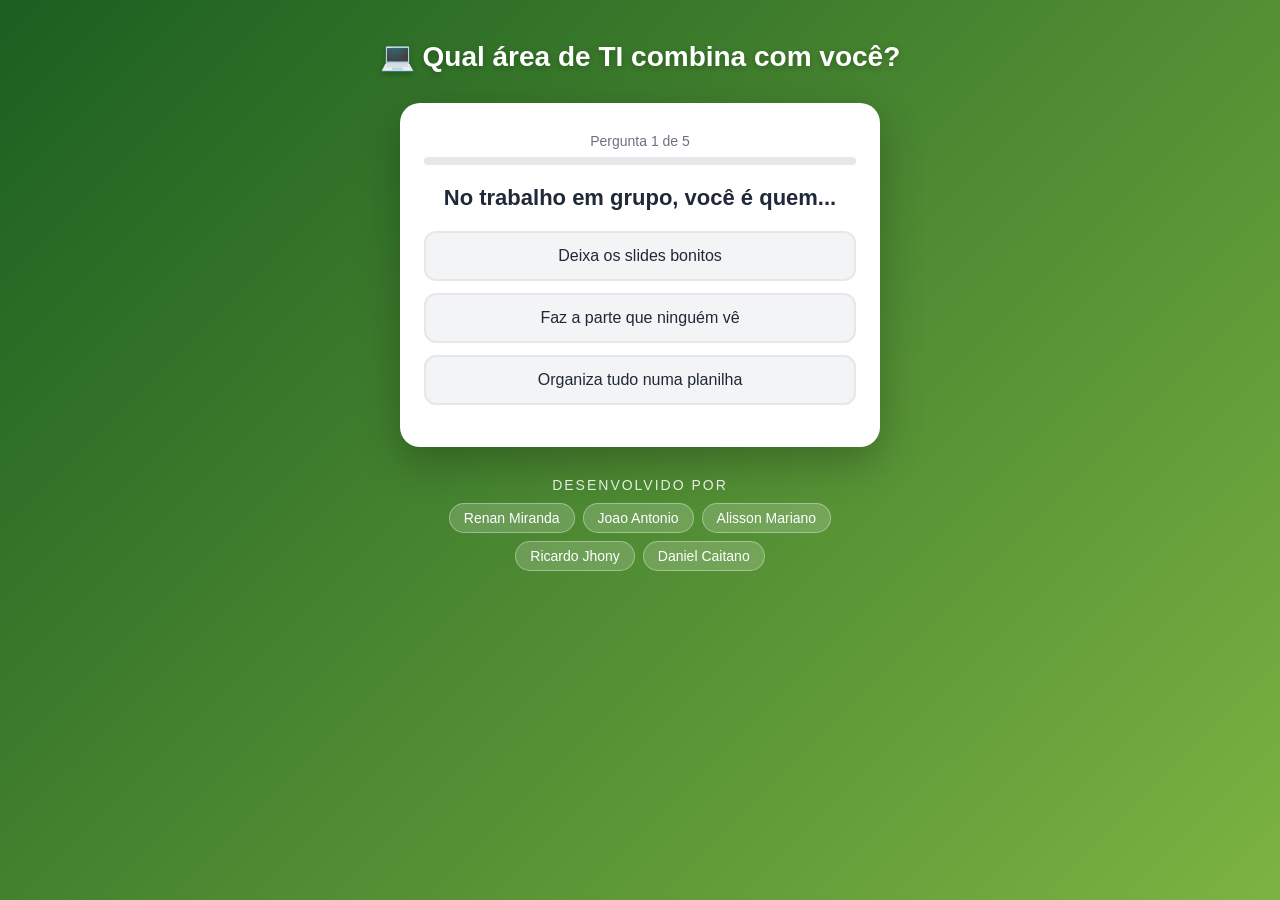
<file: index.html>
<!DOCTYPE html>
<html lang="pt-BR">
<head>
  <meta charset="UTF-8">
  <meta name="viewport" content="width=device-width, initial-scale=1.0">
  <title>Quiz de TI</title>
  <link rel="stylesheet" href="style.css">
</head>
<body>

  <h1>💻 Qual área de TI combina com você?</h1>

  <div id="caixa">
    <div id="progresso-texto"></div>
    <div id="barra"><div id="barra-preenchida"></div></div>
    <h2 id="pergunta"></h2>
    <div id="botoes"></div>
  </div>

  <footer id="creditos">
    <p class="titulo-creditos">Desenvolvido por</p>
    <ul>
      <li>Renan Miranda</li>
      <li>Joao Antonio</li>
      <li>Alisson Mariano</li>
      <li>Ricardo Jhony</li>
      <li>Daniel Caitano</li>
    </ul>
  </footer>

  <script src="script.js"></script>

</body>
</html>
</file>
<file: style.css>
* {
  box-sizing: border-box;
}

body {
  margin: 0;
  min-height: 100vh;
  padding: 20px 16px;
  background: linear-gradient(135deg, #1b5e20, #7cb342);
  font-family: "Segoe UI", Arial, sans-serif;
  text-align: center;
  color: #1f2937;
}

h1 {
  color: white;
  font-size: 28px;
  margin: 20px 0 30px;
  text-shadow: 0 2px 6px rgba(0, 0, 0, 0.25);
}

#caixa {
  background-color: white;
  width: 100%;
  max-width: 480px;
  margin: 0 auto;
  padding: 30px 24px;
  border-radius: 20px;
  box-shadow: 0 15px 40px rgba(0, 0, 0, 0.25);
  animation: aparecer 0.4s ease;
}

/* texto "Pergunta 1 de 5" */
#progresso-texto {
  font-size: 14px;
  color: #6b7280;
  margin-bottom: 8px;
}

/* barrinha de progresso */
#barra {
  height: 8px;
  background-color: #e5e7eb;
  border-radius: 10px;
  overflow: hidden;
  margin-bottom: 20px;
}

#barra-preenchida {
  height: 100%;
  width: 0%;
  background: linear-gradient(90deg, #2e7d32, #8bc34a);
  transition: width 0.4s ease;
}

#pergunta {
  font-size: 22px;
  margin: 10px 0 20px;
}

#botoes p {
  font-size: 17px;
  line-height: 1.5;
  color: #4b5563;
}

button {
  display: block;
  width: 100%;
  margin: 12px auto;
  padding: 14px;
  font-size: 16px;
  font-family: inherit;
  background-color: #f3f4f6;
  color: #1f2937;
  border: 2px solid #e5e7eb;
  border-radius: 12px;
  cursor: pointer;
  transition: all 0.2s ease;
}

button:hover {
  background-color: #2e7d32;
  border-color: #2e7d32;
  color: white;
  transform: translateY(-2px);
  box-shadow: 0 6px 15px rgba(46, 125, 50, 0.35);
}

/* botao que a pessoa escolheu */
button.escolhido {
  position: relative;
  background-color: #1b5e20;
  border-color: #1b5e20;
  color: white;
  transform: scale(1.03);
}

button:disabled:not(.escolhido) {
  opacity: 0.5;
  cursor: default;
  transform: none;
  box-shadow: none;
  background-color: #f3f4f6;
  border-color: #e5e7eb;
  color: #1f2937;
}

/* o "+1" que sobe quando clica */
.mais-um {
  position: absolute;
  right: 15px;
  top: 50%;
  font-weight: bold;
  color: #1b5e20;
  background-color: white;
  padding: 2px 10px;
  border-radius: 20px;
  animation: subir 0.7s ease forwards;
}

@keyframes subir {
  from { opacity: 1; transform: translateY(-50%); }
  to { opacity: 0; transform: translateY(-250%); }
}

/* placar do resultado */
.placar {
  text-align: left;
  margin: 20px 0;
}

.placar h3 {
  text-align: center;
  margin: 0 0 15px;
}

.linha-placar {
  margin-bottom: 12px;
}

.linha-placar .nome {
  display: flex;
  justify-content: space-between;
  font-size: 15px;
  margin-bottom: 4px;
}

.barra-placar {
  height: 14px;
  background-color: #e5e7eb;
  border-radius: 10px;
  overflow: hidden;
}

.barra-placar div {
  height: 100%;
  width: 0%;
  border-radius: 10px;
  transition: width 1s ease;
}

/* tela de resultado */
.emoji {
  font-size: 70px;
  margin-top: 10px;
}

.botao-reiniciar {
  background: linear-gradient(90deg, #2e7d32, #8bc34a);
  color: white;
  border: none;
  font-weight: bold;
  margin-top: 25px;
}

/* propaganda da faculdade */
.propaganda {
  margin-top: 25px;
  padding: 20px;
  border-radius: 16px;
  background: linear-gradient(135deg, #f1f8e9, #e8f5e9);
  border: 2px dashed #2e7d32;
}

.propaganda img {
  max-width: 180px;
  border-radius: 12px;
  margin-bottom: 10px;
}

/* aparece no lugar do logo se a imagem nao carregar */
.logo-texto {
  font-size: 28px;
  font-weight: bold;
  color: #2e7d32;
  letter-spacing: 2px;
  margin-bottom: 10px;
}

.propaganda h3 {
  margin: 5px 0 10px;
  color: #2e7d32;
  font-size: 20px;
}

#botoes .propaganda p {
  font-size: 15px;
  margin: 0;
}

/* rodape com os nomes do grupo */
#creditos {
  max-width: 480px;
  margin: 30px auto 10px;
  color: white;
}

.titulo-creditos {
  margin: 0 0 10px;
  font-size: 14px;
  text-transform: uppercase;
  letter-spacing: 2px;
  opacity: 0.85;
}

#creditos ul {
  list-style: none;
  margin: 0;
  padding: 0;
  display: flex;
  flex-wrap: wrap;
  justify-content: center;
  gap: 8px;
}

#creditos li {
  background-color: rgba(255, 255, 255, 0.18);
  border: 1px solid rgba(255, 255, 255, 0.35);
  padding: 6px 14px;
  border-radius: 20px;
  font-size: 14px;
}

@keyframes aparecer {
  from { opacity: 0; transform: translateY(15px); }
  to { opacity: 1; transform: translateY(0); }
}
</file>
